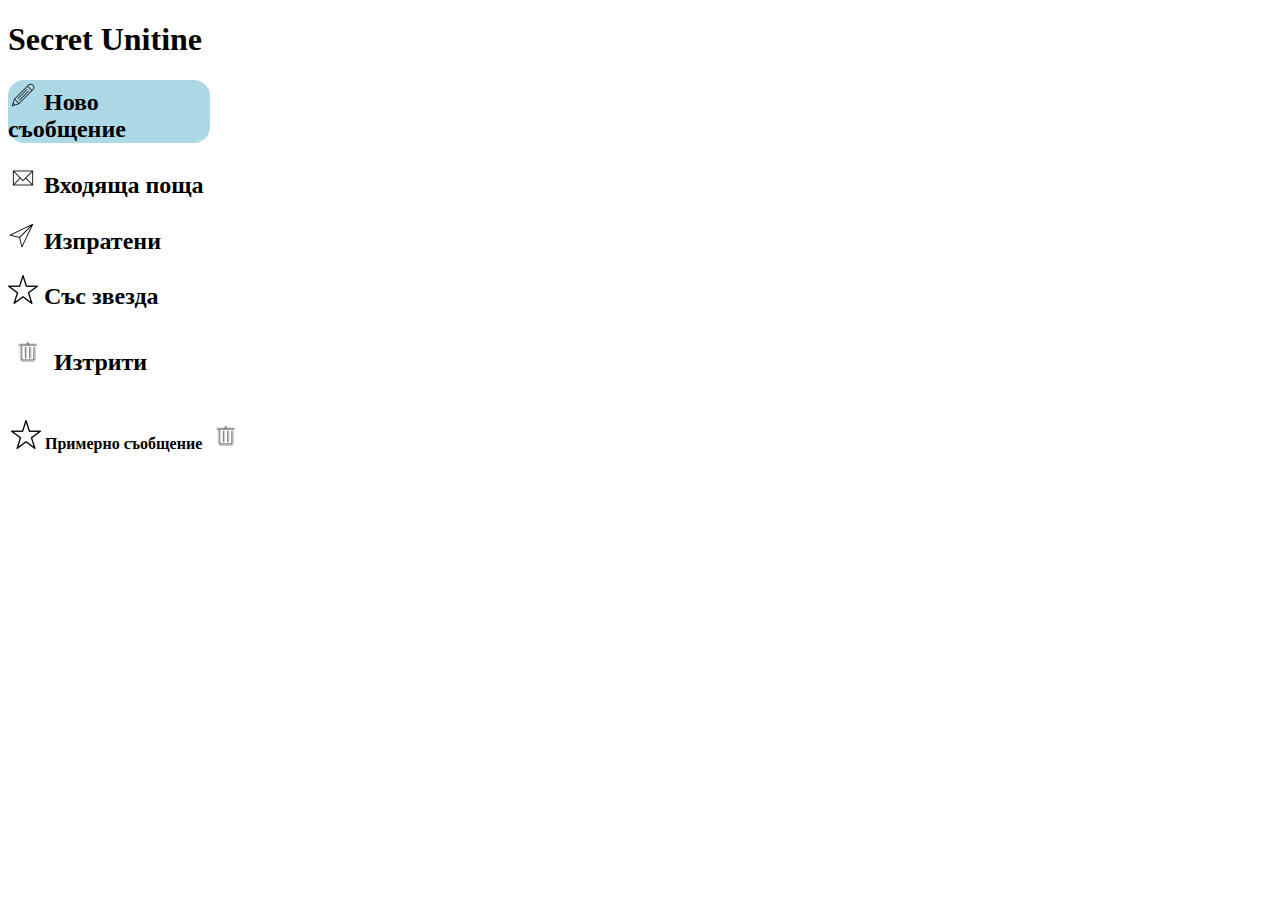
<file: index.html>
<!DOCTYPE html>
<html lang="bg">

<head>
    <title>Secret Unitine</title>
    <meta charset="UTF-8" />
    <link href="./css/style.css" rel="stylesheet" />
    <script src="./javascript/new-message.js" defer></script>
     <script src="./javascript/load-user-inbox.js" defer></script>
    <script src="./javascript/open-message.js" defer></script>
</head>

<body id="page-body">
    <header>
        <div id="header-part">
            <!--<img id="secret-unitine-logo" src="./img/" alt="Secret Unitine logo">-->
            <h1>Secret Unitine</h1>
        </div>
    </header>

    <main id = "main-page">
        <section id = "menu-section">
            <div id="menu-div">
                <h2 id = "create-message" class="menu-option">
                    <img id="pencil-icon" class="icons" src="./img/pencil.png" alt="Pencil icon" />
                    Ново съобщение
                </h2>            
                <h2 id = "inbox" class="menu-option">
                    <img id="inbox-icon" class="icons" src="./img/inbox.png" alt="Inbox icon" />
                    Входяща поща
                </h2>
                <h2 id = "inbox" class="menu-option">
                    <img id="sent-icon" class="icons" src="./img/sent.png" alt="Sent icon" />
                    Изпратени
                </h2>
                <h2 id = "inbox" class="menu-option">
                    <img id="star-icon" class="icons" src="./img/star.png" alt="Star icon" />
                    Със звезда
                </h2>
                <h2 id = "inbox" class="menu-option">
                    <img id="bin-icon" class="icons" src="./img/bin.png" alt="Bin icon" />
                    Изтрити
                </h2>
                <!--Drafts??-->
            </div>
        </section>
              
    <section id="messages-table-section"> 
             <table id="message-table">
                <tbody id="messages-table-body">
                    <tr class="message-row">                       
                        <td class="message-cell">
                        <h4>
                            <img id="star-icon" class="icons" src="./img/star.png" alt="Star icon" />                                                
                            Примерно съобщение
                            
                        </h4>   <!--when clicking on, a sample message page opens-->
                        </td>   
                        
                        <td class="bin-cell"> 
                            <img id="bin-icon" class="icons" src="./img/bin.png" alt="Bin icon" />   
                        </td>
                    </tr> 
                    
                    <!--page for adding new roles corresponding to messages-->
                </tbody>
             </table>
        


        <section>
            <div id="new-message" style="display: none;">
                <form id="new-message-form">
                    <div id="new-message-form-header">
                        <table>
                            <tbody>
                                <tr>
                                    <td id="new-message-title">
                                        <h2>Ново съобщение</h2>
                                    </td>
                                    <td><img id="minimize-icon" class="new-message-nav-icons" src="./img/minimize.png"
                                            alt="Minimize icon" title="Намаляване" /></td>
                                    <td><img id="cancel-icon" class="new-message-nav-icons" src="./img/cancel.png"
                                            alt="Cancel icon" title="Затваряне БЕЗ запазване" /></td>
                                </tr>
                            </tbody>
                        </table>
                    </div>
                    <div id="new-message-form-body">
                        <div>
                            <input type="text" id="receivers" name="receivers" class="message-header"
                                placeholder="Получатели" />
                        </div>
                        <div>
                            <input type="text" id="topic" name="topic" class="message-header" placeholder="Тема" />
                        </div>
                        <div>
                            <textarea id="message-content" name="message_content" rows="15" cols="50"></textarea>
                        </div>
                        <div>
                            <table>
                                <tbody>
                                    <tr>
                                        <td><input type="submit" id="send-message-button" value="Изпращане"></td>
                                        <td><input type="checkbox" id="anonymous-message-check"
                                                name="anonymous-message-check" value="Anonimity" />
                                            <label for="anonymous-message-check">Анонимно съобщение</label>
                                        </td>
                                    </tr>
                                </tbody>
                            </table>
                        </div>
                    </div>
                </form>
            </div>
        </section>

      </section>
    </main>
</body>

</html>
</file>
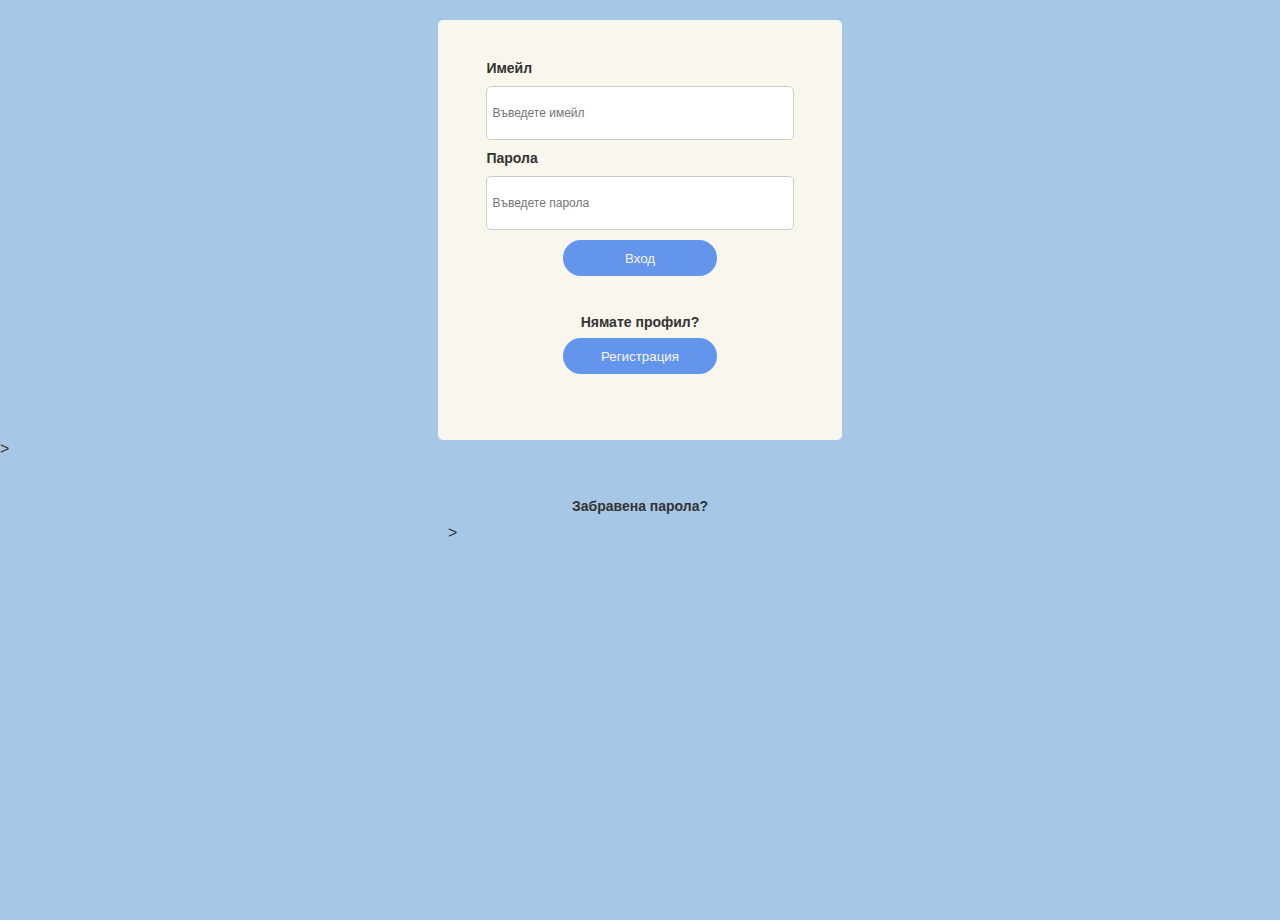
<file: forms/login.html>
<html> 
    <meta charset="UTF-8">
    <head> 
        <title>Registration form</title> 
        <link rel="stylesheet"  href="login.css">
        <script src="login.js" defer></script>
    </head>
    <body> 
        <form id="login-form">      

            <label class="input-label" for="email"> Имейл </label>
            <input class="input-field" type="email" id="email" inputmode="email" placeholder="Въведете имейл" required>

            <label class="input-label" for="password"> Парола </label>
            <input class="input-field" type="password" id="password" placeholder="Въведете парола" required>

            
            <button class="button" type="submit" id="login-btn"> Вход </button> <!--sumbit ili ne da e tiput na button-a ne razbrah???-->           
   
            <label class="input-label" id="register-label" for="register-btn"> Нямате профил? </label>
            <button class="button" type="button" id="register-btn"> Регистрация </button>
        </form>

         <!--Hidden components:-->>
         <section id="forgotten-password-section">
                <label class="input-label" id="forgotten-password"> Забравена парола? </label>  

                 <label class="hidden-input-label" for="hidden-email" id="hidden-email-label"> Имейл </label>
                 <input class="hidden-input-field" type="email" id="hidden-email" inputmode="email" placeholder="Въведете имейл за изпращане на код" required>
                <button class="hidden-button" type="button" id="send-code-btn"> Изпрати код </button>

                <label class="hidden-input-label" id="code-label">Изпратихме код за потвърждение на имейла Ви. Моля, въведете го по-долу: </label>
                 <input class="hidden-input-field" type="text" id="code" inputmode="numeric" placeholder="Въведете получения код" required>

                 <label class="hidden-input-label" for="username-field" id="username-label"> Промяна на паролата: </label>
                 <input class="hidden-input-field" type="text" id="username-field" placeholder="Въведете потребителско име" required>                 
                 <input class="hidden-input-field" type="password" id="new-password" placeholder="Въведете новата си парола" required>
                 <button class="hidden-button" type="button" id="forgotten-password-btn"> Промяна на паролата </button>
                <label class="hidden-input-label" id="response-label"></label>  <!--For responses like "No such email!", "Invalid code!" or "Successful password change!"-->>
        </section>
    </body>
</html>
</file>
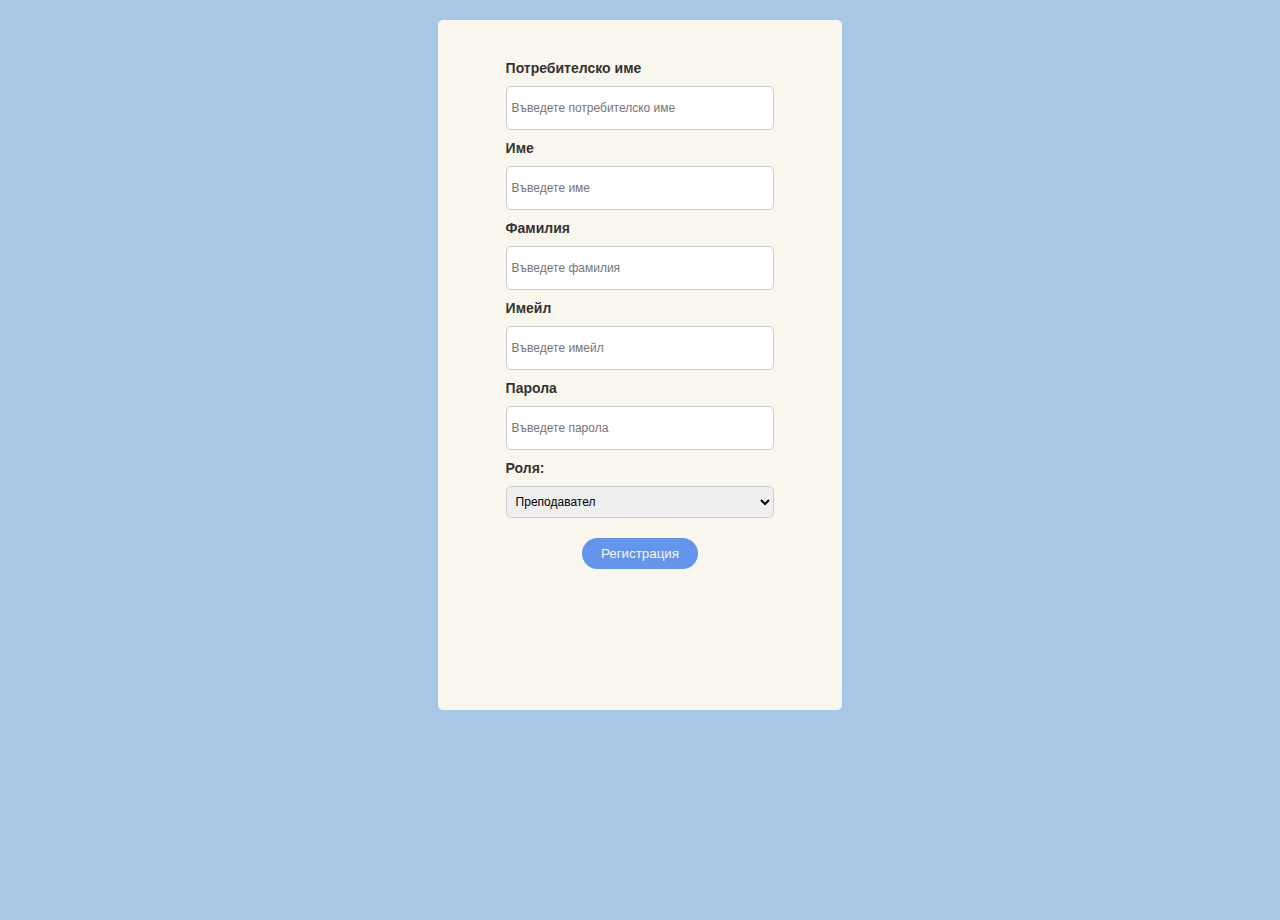
<file: forms/registration-form.html>
<html> 
    <meta charset="UTF-8">
    <head> 
        <title>Registration form</title> 
        <link rel="stylesheet"  href="registration.css">
        <script src="register.js" defer></script>
    </head>
    <body> 
        <form id="register-form">
            <label class="input-label" for="username"> Потребителско име </label>
            <input class="input-field" type="text" id="username" placeholder="Въведете потребителско име" required>

            <label class="input-label" for="name"> Име </label>
            <input class="input-field" type="text" id="name" placeholder="Въведете име" required>

            <label class="input-label" for="family-name"> Фамилия </label>
            <input class="input-field" type="text" id="family-name" placeholder="Въведете фамилия" required>

            <label class="input-label" for="email"> Имейл </label>
            <input class="input-field" type="email" id="email" inputmode="email" placeholder="Въведете имейл" required>

            <label class="input-label" for="password"> Парола </label>
            <input class="input-field" type="password" id="password" placeholder="Въведете парола" required>
 
            <label class="input-label" for="roles">Роля:</label>

            <select name="roleList" id="roles">
                <option value="teacher">Преподавател</option>
                <option value="student">Студент</option>                 
                 <!--Admin should be registered manually-->
            </select>
            
            <section id="fn-input-section">
                 <label class="input-label" for="fn"> Факултетен номер </label>
                <input class="input-field" id="fn-field" type="text" id="fn"  placeholder="Въведете ФН"  value="">
            </section>

            <button type="submit" id="register-btn"> Регистрация </button> <!--sumbit ili ne da e tiput na button-a ne razbrah???-->              
        </form>
         <label class="input-label" id="response-label"> </label>
    </body>
</html>
</file>
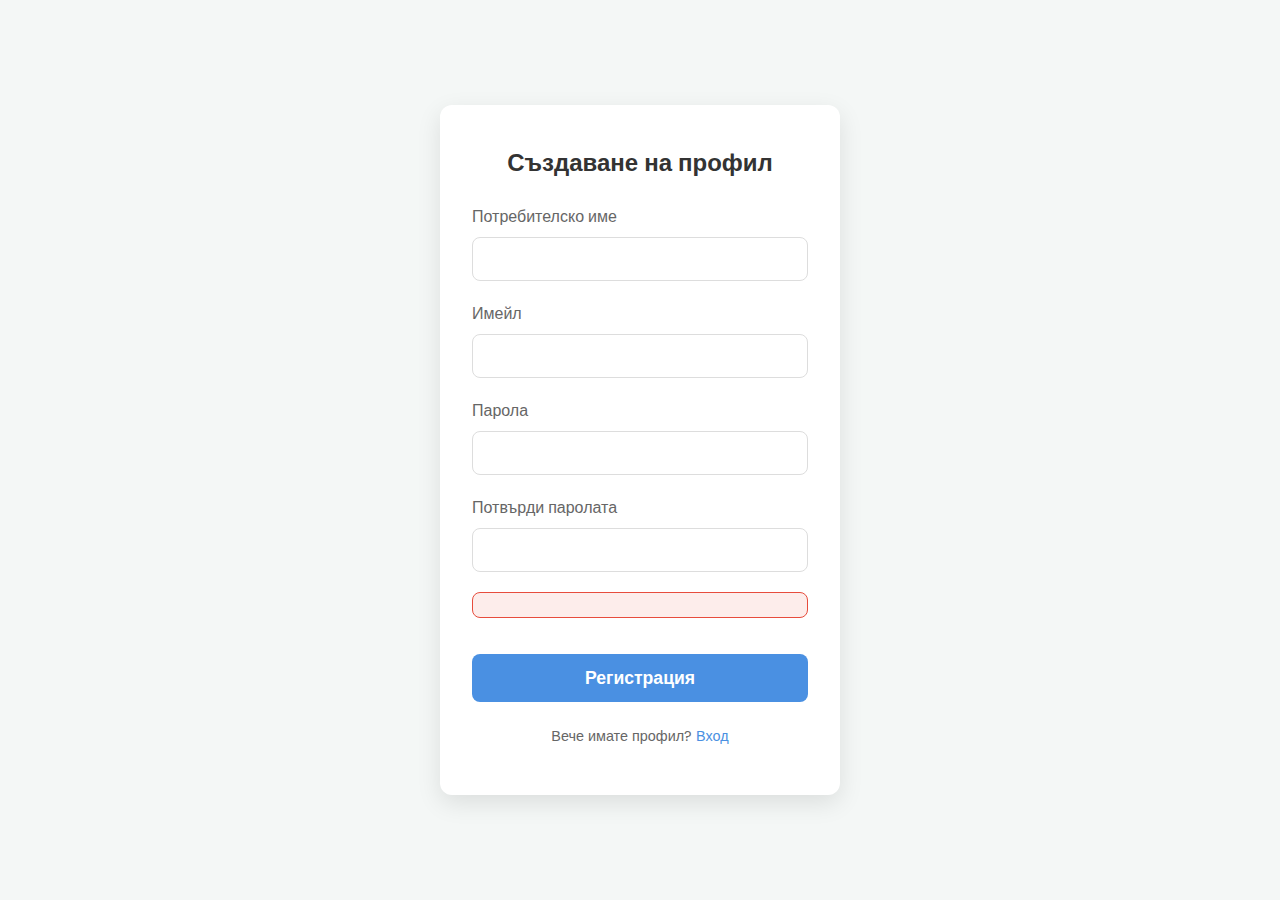
<file: auth/views/Register.html>
<!DOCTYPE html>
<html lang="bg">
<head> 
    <meta charset="UTF-8">
    <meta name="viewport" content="width=device-width, initial-scale=1.0">
    <title>Регистрация</title> 
    <link rel="stylesheet" href="./css/styles.css">
    <script src="./js/register.js" defer></script>
</head>
<body> 
    <div class="login-container">
        <form id="register-form">
            <h2>Създаване на профил</h2>

            <div class="form-group">
                <label for="username">Потребителско име</label>
                <input id="username" type="text" name="username" required>
            </div>
            
            <div class="form-group">
                <label for="email">Имейл</label>
                <input id="email" type="email" name="email" inputmode="email" required>
            </div>

            <div class="form-group">
                <label for="password">Парола</label>
                <input id="password" type="password" name="password" required>
            </div>
            
            <div class="form-group">
                <label for="confirm-password">Потвърди паролата</label>
                <input id="confirm-password" type="password" name="confirm-password" required>
            </div>

            
                <div class="error-message">
                   <!--place for errors--> 
                </div>
            

            <button type="submit" class="login-btn">Регистрация</button>            

            <div class="form-footer">
                <p>Вече имате профил? <a href="Login.php">Вход</a></p>
            </div>
        </form>
    </div>
</body>
</html>
</file>
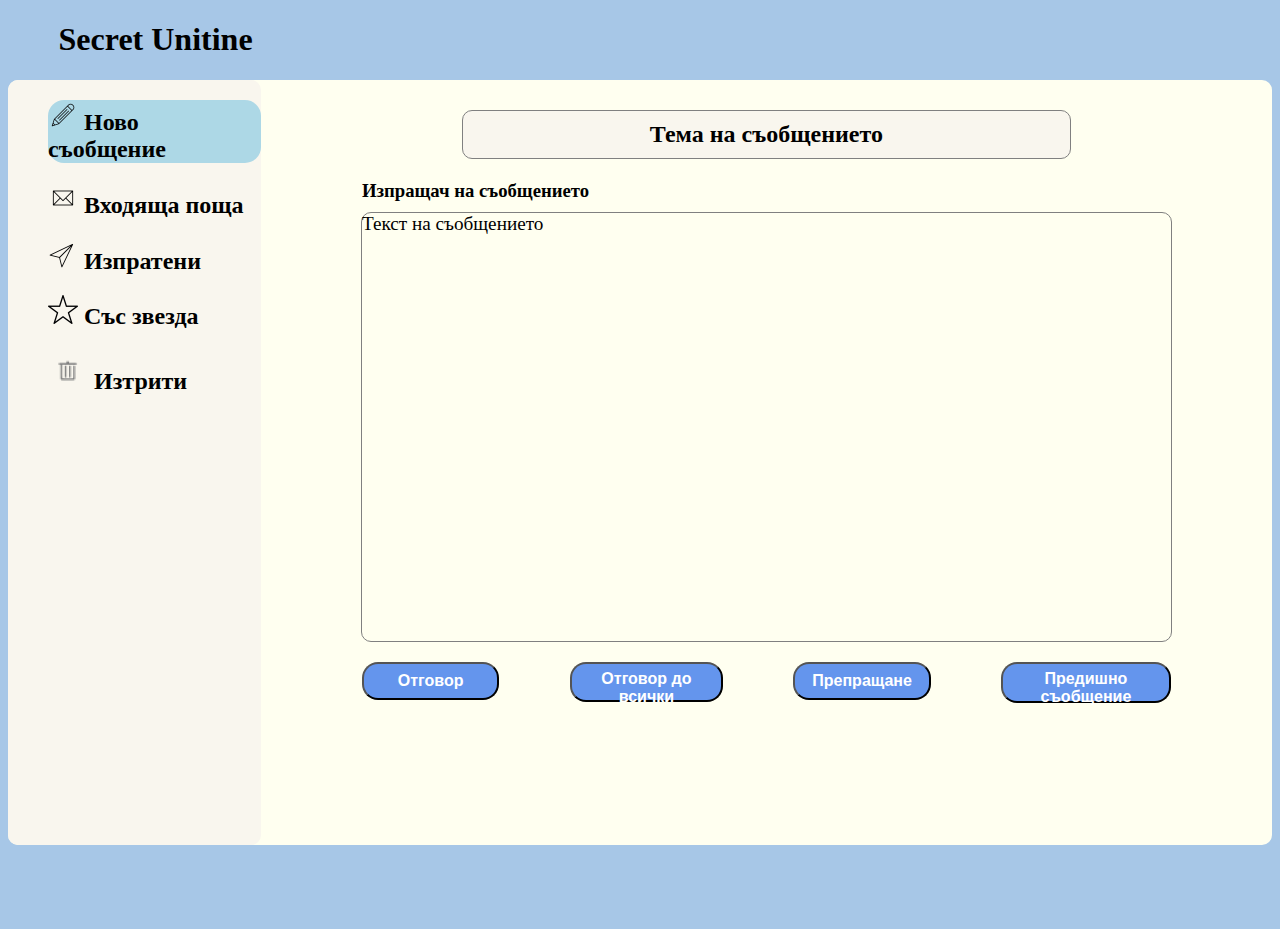
<file: forms/messages/open-message.html>
<!DOCTYPE html>
<html lang="bg">

<head>
    <title>Secret Unitine</title>
    <meta charset="UTF-8" />
    <link href="open-message.css" rel="stylesheet" />
    <script src="../../javascript/new-message.js" defer></script>  
    <script src="message-reply.js" defer></script> 
</head>

<body id="page-body">
    <header>
        <div id="header-part">
            <!--<img id="secret-unitine-logo" src="./img/" alt="Secret Unitine logo">-->
            <h1>Secret Unitine</h1>
        </div>
    </header>

    <main id = "main-page">
        <section id = "menu-section">
            <div id="menu-div">
                <h2 id = "create-message" class="menu-option">
                    <img id="pencil-icon" class="icons" src="./img/pencil.png" alt="Pencil icon" />
                    Ново съобщение
                </h2>            
                <h2 id = "inbox" class="menu-option">
                    <img id="inbox-icon" class="icons" src="./img/inbox.png" alt="Inbox icon" />
                    Входяща поща
                </h2>
                <h2 id = "inbox" class="menu-option">
                    <img id="sent-icon" class="icons" src="./img/sent.png" alt="Sent icon" />
                    Изпратени
                </h2>
                <h2 id = "inbox" class="menu-option">
                    <img id="star-icon" class="icons" src="./img/star.png" alt="Star icon" />
                    Със звезда
                </h2>
                <h2 id = "inbox" class="menu-option">
                    <img id="bin-icon" class="icons" src="./img/bin.png" alt="Bin icon" />
                    Изтрити
                </h2>
                <!--Drafts??-->
            </div>
        </section>
              
    <section id="messages-table-section"> 
           <form id="open-message-form">
               <h2 id="message-title">
                 Тема на съобщението
               </h2>              
               <section id="message-text">
                 <h3 id="message-sender">Изпращач на съобщението</h3>
                    <p id="message-paragraph">
                      Текст на съобщението
                    </p>           

                     <section id="message-buttons-section">
                        <button id="reply-message-button" type="button">Отговор</button>  
                        <button id="reply-to-all-button" type="button">Отговор до всички</button>  
                        <button id="forward-button" type="button">Препращане</button>  
                        <button id="chain-button" type="button">Предишно съобщение</button>  
                    </section>  
                                         
              </section>                       
           </form>   
            
    <section>
            <div id="new-message" style="display: none;">
                <form id="new-message-form">
                    <div>
                        <table>
                            <tbody>
                                <tr>
                                    <td id="new-message-title">
                                        <h2>Ново съобщение</h2>
                                    </td>
                                    <td><img id="minimize-icon" class="new-message-nav-icons" src="./img/minimize.png"
                                            alt="Minimize icon" title="Намаляване" /></td>
                                    <td><img id="cancel-icon" class="new-message-nav-icons" src="./img/cancel.png"
                                            alt="Cancel icon" title="Затваряне БЕЗ запазване" /></td>
                                </tr>
                            </tbody>
                        </table>
                    </div>
                    <div>
                        <input type="text" id="receivers" name="receivers" class="message-header"
                            placeholder="Получатели" />
                    </div>
                    <div>
                        <input type="text" id="topic" name="topic" class="message-header" placeholder="Тема" />
                    </div>
                    <div>
                        <textarea id="message-content" name="message_content" rows="15" cols="50"></textarea>
                    </div>
                    <div>
                        <table>
                            <tbody>
                                <tr>
                                    <td><input type="submit" id="send-message-button" value="Изпращане" /></td>
                                    <td><img id="attach-files-icon" class="icons" src="./img/attach-files.png"
                                            alt="attach-files icon" /></td>
                                </tr>
                            </tbody>
                        </table>
                    </div>
                </form>
            </div>
        </section>         
      </section>   
    </main>
       <!--Reply-message form--> 
                    <section id="reply-form-container"  style="display: none;">
                        <form id="reply-form">
                            <section class="reply-form-header">
                                <h3 id="reply-message-title">Отговор</h3>                                
                                <img src="./img/cancel.png" alt="Затвори" id="close-reply-form" />
                            </section>
                            <input id="recipients-title" type="text" readonly>
                            <textarea id="reply-text-area" placeholder="Въведете съобщение" rows="6"></textarea>
                            <section class="reply-form-actions">
                                <button id="send-reply-button" type="button">Изпращане</button>
                            </section>
                      </form>
                    </section>
       <!--end of reply-message form-->  
  </body>
</html>
</file>
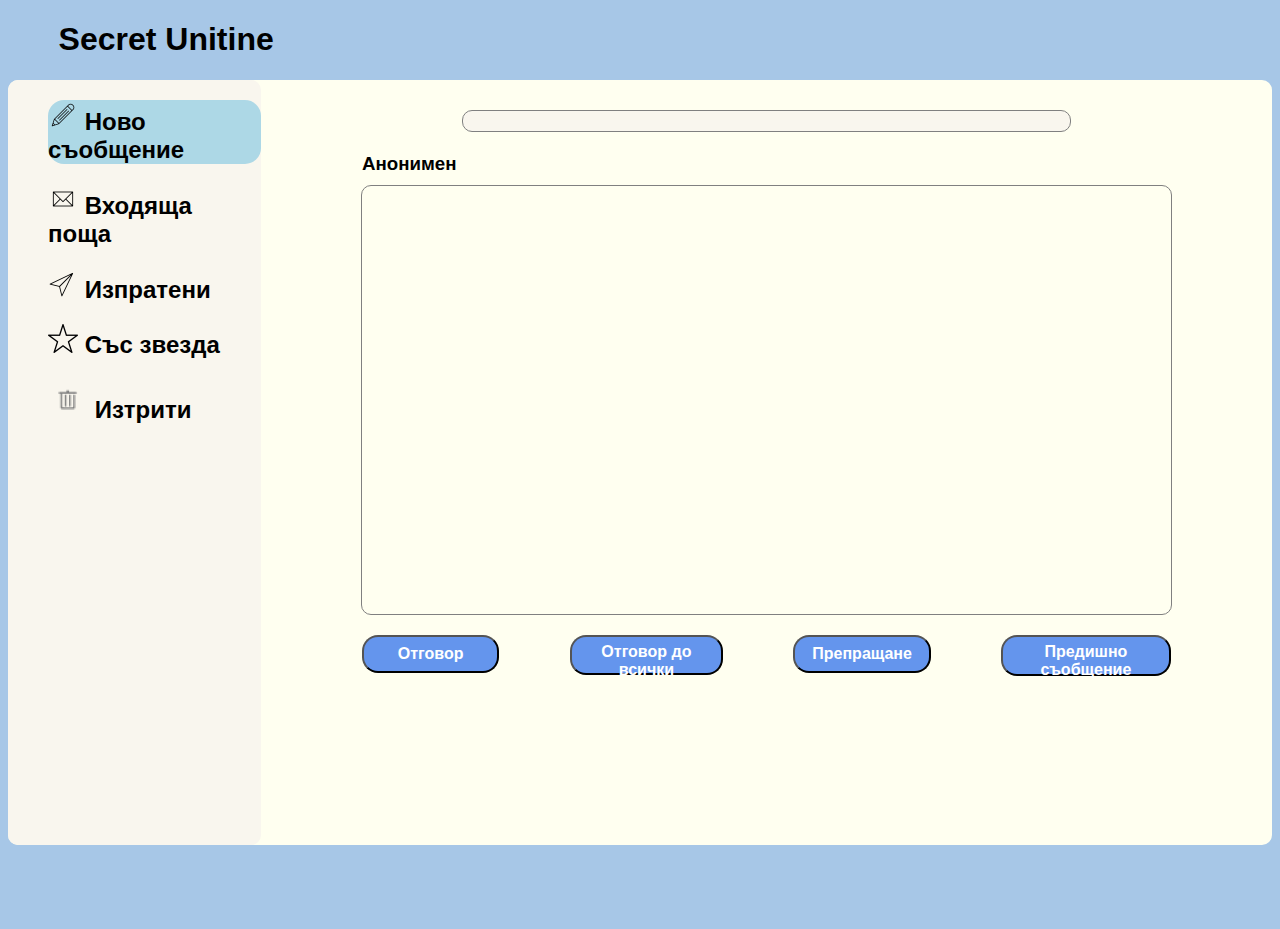
<file: messages/views/open-message.html>
<!DOCTYPE html>
<html lang="bg">

<head>
    <title>Secret Unitine</title>
    <meta charset="UTF-8" />
    <link href="./css/open-message.css" rel="stylesheet" />
    <script src="../../javascript/new-message.js" defer></script>  
    <script src="./js/message-reply.js" defer></script> 
     <script src="./js/read-message-from-db.js" defer></script> 
</head>

<body id="page-body">
    <header>
        <div id="header-part">
            <!--<img id="secret-unitine-logo" src="./img/" alt="Secret Unitine logo">-->
            <h1>Secret Unitine</h1>
        </div>
    </header>

    <main id = "main-page">
        <section id = "menu-section">
            <div id="menu-div">
                <h2 id = "create-message" class="menu-option">
                    <img id="pencil-icon" class="icons" src="../../img/pencil.png" alt="Pencil icon" />
                    Ново съобщение
                </h2>            
                <h2 id = "inbox" class="menu-option">
                    <img id="inbox-icon" class="icons" src="../../img/inbox.png" alt="Inbox icon" />
                    Входяща поща
                </h2>
                <h2 id = "inbox" class="menu-option">
                    <img id="sent-icon" class="icons" src="../../img/sent.png" alt="Sent icon" />
                    Изпратени
                </h2>
                <h2 id = "inbox" class="menu-option">
                    <img id="star-icon" class="icons" src="../../img/star.png" alt="Star icon" />
                    Със звезда
                </h2>
                <h2 id = "inbox" class="menu-option">
                    <img id="bin-icon" class="icons" src="../../img/bin.png" alt="Bin icon" />
                    Изтрити
                </h2>
                <!--Drafts??-->
            </div>
        </section>
              
    <section id="messages-table-section"> 
           <form id="open-message-form">
               <h2 id="message-title">
                 Тема на съобщението
               </h2>              
               <section id="message-text">
                 <h3 id="message-sender">Изпращач на съобщението</h3>
                    <p id="message-paragraph">
                      Текст на съобщението
                    </p>           

                     <section id="message-buttons-section">
                        <button id="reply-message-button" type="button">Отговор</button>  
                        <button id="reply-to-all-button" type="button">Отговор до всички</button>  
                        <button id="forward-button" type="button">Препращане</button>  
                        <button id="chain-button" type="button">Предишно съобщение</button>  
                    </section>  
                                         
              </section>                       
           </form>   
            
    <section>
            <div id="new-message" style="display: none;">
                <form id="new-message-form">
                    <div>
                        <table>
                            <tbody>
                                <tr>
                                    <td id="new-message-title">
                                        <h2>Ново съобщение</h2>
                                    </td>
                                    <td><img id="minimize-icon" class="new-message-nav-icons" src="../../img/minimize.png"
                                            alt="Minimize icon" title="Намаляване" /></td>
                                    <td><img id="cancel-icon" class="new-message-nav-icons" src="../../img/cancel.png"
                                            alt="Cancel icon" title="Затваряне БЕЗ запазване" /></td>
                                </tr>
                            </tbody>
                        </table>
                    </div>
                    <div>
                        <input type="text" id="receivers" name="receivers" class="message-header"
                            placeholder="Получатели" />
                    </div>
                    <div>
                        <input type="text" id="topic" name="topic" class="message-header" placeholder="Тема" />
                    </div>
                    <div>
                        <textarea id="message-content" name="message_content" rows="15" cols="50"></textarea>
                    </div>
                    <div>
                        <table>
                            <tbody>
                                <tr>
                                    <td><input type="submit" id="send-message-button" value="Изпращане" /></td>
                                    <td><img id="attach-files-icon" class="icons" src="../../img/attach-files.png"
                                            alt="attach-files icon" /></td>
                                </tr>
                            </tbody>
                        </table>
                    </div>
                </form>
            </div>
        </section>         
      </section>   
    </main>
       <!--Reply-message form--> 
                    <section id="reply-form-container"  style="display: none;">
                        <form id="reply-form">
                            <section class="reply-form-header">
                                <h3 id="reply-message-title">Отговор</h3>                                
                                <img src="../../img/cancel.png" alt="Затвори" id="close-reply-form" />
                            </section>
                            <input id="recipients-title" type="text" readonly>
                            <textarea id="reply-text-area" placeholder="Въведете съобщение" rows="6"></textarea>
                            <section class="reply-form-actions">
                                <button id="send-reply-button" type="button">Изпращане</button>
                            </section>
                      </form>
                    </section>
       <!--end of reply-message form-->  
  </body>
</html>
</file>
<file: css/style.css>
#create-message {
    border-radius: 16px;
    background-color: lightblue;
    width: 16%;
    height: 8%;
    cursor: pointer;
}

#new-message{
    float:right;
    border: 2px solid black;
    padding-bottom: 0px;
   /* display: none;*/
}

.message-header {
    width: 95%;
}

#new-message-title {
    padding-right: 160px;
}

.new-message-nav-icons{
    padding-right: 16px;
    cursor: pointer;
}

#send-message-button {
    border-radius: 16px;
    background-color:cornflowerblue;
    color: white;
}

#attach-files-icon {
    padding-left: 16px;
}

#message-content {
    resize: none;
}
</file>
<file: forms/login.css>
.title {
    display: block;
    width: 100%;
    margin: auto;
    font-family: Arial, Helvetica, sans-serif;    
    font-size: 36px;  
    font-weight: bold;
    font-style: italic;
    color: #333;
    text-align: center;
    padding: 10px 0;
}

body {
    display: block;
    
    height: 100vh;
    width: 100vw;
    margin: 0;
    padding: 0;
    font-family: "Roboto", "Arial", sans-serif;
    color: #333;  
    background-color: #A7C7E7;
    overflow-y: auto;
    overflow-x: hidden;
}

#login-form { 
    display: block;   
    width: 30%;
    height: 40%;    
    margin: 20px auto;
    margin-bottom: 0;
    padding: 30px 10px 30px 10px; 
    background-color: #F9F6EE;
    border-radius: 5px; 
 }

 .input-label{
   display: block;
   width: 80%;
   margin: 10px auto;
   font-family: "Roboto", "Arial", sans-serif;
   font-size: 14px;
   font-weight: bold;
   color: #333; 
   text-align: left; 
 }

 .input-field {
    box-sizing: border-box;
    display: block;
    width: 80%;
    height: 15%;
    margin: 10px auto;
    padding: 5px;    
    font-size: 12px;     
    border-radius: 5px;  
    border: 1px solid #ccc; 
}

#register-label {
    margin-top: 10%;
    margin-bottom: 2%;
    font-family: "Roboto", "Arial", sans-serif;
    font-size: 14px;
    text-align: center;
}

.button {
    box-sizing: border-box;
    margin: 0px auto 0px;
    display: block;
    width: 40%;
    height: 10%;
    border-radius: 40px;
    border: none;    
    background-color:   #6495ED;
    color: #F9F6EE;
}

button:hover, .hidden-button:hover {
    background-color:#e0e0e0;
    cursor: pointer;
}

#forgotten-password-section {
    display: block;   
    width: 30%;
    height: 40%;    
    margin: 0 auto;
    padding: 30px 10px 30px 10px; 
}

.hidden-input-label{
   display: block;
   width: 60%;
   margin: 10px auto;
   font-family: "Roboto", "Arial", sans-serif;
   font-size: 14px;
   font-weight: bold;
   color: #333; 
   text-align: left; 
 }

 .hidden-input-field {
    box-sizing: border-box;
    display: block;
    width: 60%;
    height: 10%;
    margin: 10px auto;
    padding: 5px;    
    font-size: 12px;     
    border-radius: 5px;  
    border: 1px solid #ccc; 
}

#send-code-btn, #forgotten-password-btn {
    box-sizing: border-box;
    margin: 0px auto 0px;
    display: none;
    width: 25%;
    height: 10%;
    border-radius: 40px;
    border: none;    
    background-color:   #6495ED;
    color: #F9F6EE;
    padding: 0;
}

#send-code-btn:hover, #forgotten-password-btn:hover {
    background-color:#e0e0e0;
    cursor: pointer;
}

#forgotten-password {
    text-align: center;
}

#forgotten-password:hover {
    /*background-color:#e0e0e0;*/
    cursor: pointer;
}

.hidden-input-label, .hidden-input-field, .hidden-button {
    display: none;
}

#response-label {
    text-align:center;
}
</file>
<file: forms/registration.css>
.title {
    display: block;
    width: 100%;
    margin: auto;
    font-family: Arial, Helvetica, sans-serif;    
    font-size: 36px;  
    font-weight: bold;
    font-style: italic;
    color: #333;
    text-align: center;
    padding: 10px 0;
}

body {
    display: block;
    
    height: 100vh;
    width: 100vw;
    margin: 0;
    padding: 0;
    font-family: "Roboto", "Arial", sans-serif;
    color: #333;  
    background-color: #A7C7E7
}

#register-form { 
    display: block;   
    width: 30%;
    height: 70%;    
    margin: 20px auto;
    padding: 30px 10px 30px 10px; 
    background-color: #F9F6EE;
    border-radius: 5px; 
 }

 .input-label{
   display: block;
   width: 70%;
   margin: 10px auto;
   font-family: "Roboto", "Arial", sans-serif;
   font-size: 14px;
   font-weight: bold;
   color: #333; 
   text-align: left; 
 }


#roles {
    display: block;
    width: 70%;
    height: 5%;
    margin: 10px auto;
    padding: 5px; 
    font-family: "Roboto", "Arial", sans-serif;   
    font-size: 12px;     
    border-radius: 5px;  
    border: 1px solid #ccc;  
}

 #fn-input-section {
    display: none;
    width: 100%;
    height: 10%;
    margin: 10px auto;
 }

#fn-field {
    height: 70%;
}

.input-field {
    box-sizing: border-box;
    display: block;
    width: 70%;
    height: 7%;
    margin: 10px auto;
    padding: 5px;    
    font-size: 12px;     
    border-radius: 5px;  
    border: 1px solid #ccc; 
}

#register-btn {
    box-sizing: border-box;
    margin: 20px auto;
    display: block;
    width: 30%;
    height: 5%;
    border-radius: 40px;
    border: none;    
    background-color:   #6495ED;
    color: #F9F6EE;
}

#register-btn:hover {
    background-color:#e0e0e0;
    cursor: pointer;
}

#success {
    display: inline;
    background-color:  ivory;
    color: #472d30;
    margin: 20px, 20px;
    padding: 20px;
    width: 20%;   
    height: 15%;
    text-align: center;
    font-family: Arial, Helvetica, sans-serif;
    font-weight: bold;
    font-size: 14px;
    box-sizing: border-box;
}

#response-label {
    display: none;
    width: 70%;
    margin: 10px auto;
    font-family: "Roboto", "Arial", sans-serif;
    font-size: 14px;
    font-weight: bold;
    color: #333; 
    text-align: center; 
}
</file>
<file: auth/views/css/styles.css>
@import url('https://fonts.googleapis.com/css2?family=Poppins:wght@400;500;600&display=swap');

:root {
    --primary-color: #4A90E2; 
    --primary-hover-color: #357ABD; 
    --light-grey-color: #f4f7f6;
    --border-color: #ddd; 
    --text-color: #333;
    --error-color: #e74c3c;
    --white-color: #fff;
    --label-color: #666;
}

* {
    margin: 0;
    padding: 0;
    box-sizing: border-box;
}

body {
    font-family: 'Poppins', sans-serif;
    background-color: var(--light-grey-color);
    color: var(--text-color);
    display: grid;
    place-items: center;
    min-height: 100vh;
}

.login-container {
    background-color: var(--white-color);
    padding: 2.5rem 2rem;
    border-radius: 12px;
    box-shadow: 0 8px 25px rgba(0, 0, 0, 0.1);
    width: 100%;
    max-width: 400px;
    text-align: center;
}

.login-container h2 {
    margin-bottom: 1.5rem;
    font-weight: 600;
    color: var(--text-color);
}

.form-group {
    margin-bottom: 1.25rem;
    text-align: left;
}

.form-group label {
    display: block;
    margin-bottom: 0.5rem;
    font-weight: 500;
    color: var(--label-color);
}

.form-group input {
    width: 100%;
    padding: 0.75rem;
    border: 1px solid var(--border-color);
    border-radius: 8px;
    font-size: 1rem;
    transition: border-color 0.3s ease, box-shadow 0.3s ease;
}

.form-group input:focus {
    outline: none;
    border-color: var(--primary-color);
    box-shadow: 0 0 0 3px rgba(74, 144, 226, 0.2);
}

.login-btn {
    width: 100%;
    padding: 0.85rem;
    border: none;
    border-radius: 8px;
    background-color: var(--primary-color);
    color: var(--white-color);
    font-size: 1.1rem;
    font-weight: 600;
    cursor: pointer;
    transition: background-color 0.3s ease;
    margin-top: 1rem;
}

.login-btn:hover {
    background-color: var(--primary-hover-color);
}

.error-message {
    color: var(--error-color);
    background-color: rgba(231, 76, 60, 0.1);
    border: 1px solid var(--error-color);
    border-radius: 8px;
    padding: 0.75rem;
    margin-bottom: 1.25rem;
    text-align: center;
    font-size: 0.9rem;
}

.form-footer {
    margin-top: 1.5rem;
    font-size: 0.9rem;
    color: var(--label-color);
}

.form-footer a {
    color: var(--primary-color);
    text-decoration: none;
    font-weight: 500;
}

.form-footer a:hover {
    text-decoration: underline;
}

.form-footer p {
    margin-bottom: 0.5rem;
}
</file>
<file: forms/messages/open-message.css>
#header-part {
    padding-left: 4%;
}

body {
    background-color:  #A7C7E7;
    height: 100vh;
    overflow: hidden;
}


#create-message {
    border-radius: 16px;
    background-color: lightblue;
    cursor: pointer;
}

#new-message{
    float:right;
    border: 2px solid black;
    padding-bottom: 0px;
   /* display: none;*/

    position: fixed;
    bottom: 0px;
    right: 0px;
    background-color: #FFFFF0;
}

.message-header {
    width: 98%;
}

#new-message-title {
    padding-right: 160px;
}

.new-message-nav-icons{
    padding-right: 16px;
    cursor: pointer;
}

#message-buttons-section {
  display: flex;
  justify-content: space-between;
  width: 80%;
  height: 20%;
  margin: auto;
  padding-top: 2%;
}


#send-message-button, #reply-message-button, #chain-button, #forward-button, #reply-to-all-button{
    border-radius: 16px;
    background-color:cornflowerblue;
    color: white;
}

#chain-button, #reply-to-all-button, #reply-message-button, #forward-button {
   background-color:cornflowerblue;
   font-size: 1em;
   height: 35%;
   padding: 0.5%;
   width: 17%;
   font-weight: bold;
}

#chain-button{
   width: 21%;
   height: 38%;
   padding: 0.7%;
}

#reply-to-all-button{
   width: 19%;
   height: 37%;
   padding: 0.7%;
}

#reply-message-button:hover, #chain-button:hover, 
#reply-to-all-button:hover, #forward-button:hover,
#send-reply-button:hover{
    background-color:#e0e0e0;
    cursor: pointer;
}

#attach-files-icon {
    padding-left: 16px;
}

#main-page {
    display: flex;    
    height: 85%;
    background-color: #FFFFF0;
    border-radius: 10px;    
}

#messages-table-section {
    width: 80%;
    height: 100%;
    overflow: auto;
    overflow-x: hidden;
}

#open-message-form {
    padding-top: 3%;
    width: 100%;
    height: 100%;
    align-items: center;
}

#menu-section {
    width: 20%;
    background-color: #F9F6EE;
    border-radius: 10px;
}

.menu-option:hover {
    background-color: lightblue;
    cursor: pointer;
}

#menu-div {
    padding-left: 40px;
}

#message-title {
    width: 60%;
    background-color: #F9F6EE;
    margin-top: 2%;
    margin: auto;
    padding-top: 1%;
    padding-bottom: 1%;
    text-align: center;
    border: 1px solid grey;
    border-radius: 10px;
}

#message-text {
    padding-top: 2%;
    height: 70%;
    width: 100%;       
}

#message-sender{
    width:80%;
    margin:auto;
    padding-bottom: 1%;
}

#message-paragraph {
    text-align: left;
    width: 80%;
    height: 80%;
    margin: auto;
    font-size: 1.2em;
    overflow-wrap: break-word;
    word-wrap: break-word;   
    max-width: 100%;
    border: 1px solid grey;
    border-radius: 10px;
}

/*Reply-form styling*/

#reply-form-container {  
    position: fixed; 
    bottom: 0px;
    left: 0px;
    margin: auto; 
    bottom: 0;
    right: 0;
    width: 40%;
    background-color: #FFFFF0;
    border-top: 2px solid black;
    border-left: 2px solid black;
    box-shadow: 0 -2px 10px rgba(0, 0, 0, 0.3);
    z-index: 10;
    padding: 1em;
    border-radius: 16px 0 0 0;
}

#reply-form {
    display: flex;
    flex-direction: column;
}

.reply-form-header {
    display: flex;
    height: 10%;
    justify-content: space-between;   
    font-weight: bold;
    margin-bottom: 0.2em;
}

#reply-message-title{
    margin: 0;
}

#recipients-title{
    margin-top: 1%;
    margin-bottom: 2%;
}

.reply-form-header img {
    width: 3%;
    height: 3%;
    cursor: pointer;
}

#reply-text-area {    
    font-size: 1.2em;
    padding: 0.1em;
    border-radius: 8px;
    border: 1px solid grey;
    padding-top: 0;
    margin-bottom: 0.5em;
}

.reply-form-actions {
    text-align: right;
}

.reply-form-actions button {
    background-color: cornflowerblue;
    color: white;
    border: none;
    padding: 0.5em 1em;
    border-radius: 8px;
    cursor: pointer;
}

.reply-form-actions button:hover {
    background-color: #4a90e2;
}
</file>
<file: messages/views/css/open-message.css>
#header-part {
    padding-left: 4%;
}

body {
    background-color:  #A7C7E7;
    height: 100vh;
    overflow: hidden;
    font-family: 'Roboto', sans-serif, Arial;
}

/*Notes' styling*/
.annotatable:hover{
  cursor: pointer;
}

.sticky-note{
  resize: both;
  overflow: auto;
}

.note-corner-icon:hover{
    cursor: pointer;
}

#create-message {
    border-radius: 16px;
    background-color: lightblue;
    cursor: pointer;
}

#new-message{
    float:right;
    border: 2px solid black;
    padding-bottom: 0px;
   /* display: none;*/

    position: fixed;
    bottom: 0px;
    right: 0px;
    background-color: #FFFFF0;
}

.message-header {
    width: 98%;
}

#new-message-title {
    padding-right: 160px;
}

.new-message-nav-icons{
    padding-right: 16px;
    cursor: pointer;
}

#message-buttons-section {
  display: flex;
  justify-content: space-between;
  width: 80%;
  height: 20%;
  margin: auto;
  padding-top: 2%;
}


#send-message-button, #reply-message-button, #chain-button, #forward-button, #reply-to-all-button{
    border-radius: 16px;
    background-color:cornflowerblue;
    color: white;
}

#chain-button, #reply-to-all-button, #reply-message-button, #forward-button {
   background-color:cornflowerblue;
   font-size: 1em;
   height: 35%;
   padding: 0.5%;
   width: 17%;
   font-weight: bold;
}

#chain-button{
   width: 21%;
   height: 38%;
   padding: 0.7%;
}

#reply-to-all-button{
   width: 19%;
   height: 37%;
   padding: 0.7%;
}

#reply-message-button:hover, #chain-button:hover, 
#reply-to-all-button:hover, #forward-button:hover,
#send-reply-button:hover{
    background-color:#e0e0e0;
    cursor: pointer;
}

#attach-files-icon {
    padding-left: 16px;
}

#main-page {
    display: flex;    
    height: 85%;
    background-color: ivory;
    border-radius: 10px;    
}

#messages-table-section {
    width: 80%;
    height: 100%;
    overflow: auto;
    overflow-x: hidden;
}

#open-message-form {
    padding-top: 3%;
    width: 100%;
    height: 100%;
    align-items: center;
}

#menu-section {
    width: 20%;
    background-color: #F9F6EE;
    border-radius: 10px;
}

.menu-option:hover {
    background-color: lightblue;
    cursor: pointer;
}

#menu-div {
    padding-left: 40px;
}

#message-title {
    width: 60%;
    background-color: #F9F6EE;
    margin-top: 2%;
    margin: auto;
    padding-top: 1%;
    padding-bottom: 1%;
    text-align: center;
    border: 1px solid grey;
    border-radius: 10px;
}

#message-text {
    padding-top: 2%;
    height: 70%;
    width: 100%;       
}

#message-sender{
    width:80%;
    margin:auto;
    padding-bottom: 1%;
}

#message-paragraph {
    text-align: left;
    width: 80%;
    height: 80%;
    margin: auto;
    font-size: 1.2em;
    overflow-wrap: break-word;
    word-wrap: break-word;   
    max-width: 100%;
    border: 1px solid grey;
    border-radius: 10px;
}

/*Reply-form styling*/

#reply-form-container {  
    position: fixed; 
    bottom: 0px;
    left: 0px;
    margin: auto; 
    bottom: 0;
    right: 0;
    width: 40%;
    background-color: #FFFFF0;
    border-top: 2px solid black;
    border-left: 2px solid black;
    box-shadow: 0 -2px 10px rgba(0, 0, 0, 0.3);
    z-index: 10;
    padding: 1em;
    border-radius: 16px 0 0 0;
}

#reply-form {
    display: flex;
    flex-direction: column;
}

.reply-form-header {
    display: flex;
    height: 10%;
    justify-content: space-between;   
    font-weight: bold;
    margin-bottom: 0.2em;
}

#reply-message-title{
    margin: 0;
}

#recipients-title{
    margin-top: 1%;
    margin-bottom: 2%;
}

.reply-form-header img {
    width: 3%;
    height: 3%;
    cursor: pointer;
}

#reply-text-area {    
    font-size: 1.2em;
    padding: 0.1em;
    border-radius: 8px;
    border: 1px solid grey;
    padding-top: 0;
    margin-bottom: 0.5em;
}

.reply-form-actions {
    text-align: right;
}

.reply-form-actions button {
    background-color: cornflowerblue;
    color: white;
    border: none;
    padding: 0.5em 1em;
    border-radius: 8px;
    cursor: pointer;
}

.reply-form-actions button:hover {
    background-color: #4a90e2;
}
</file>
